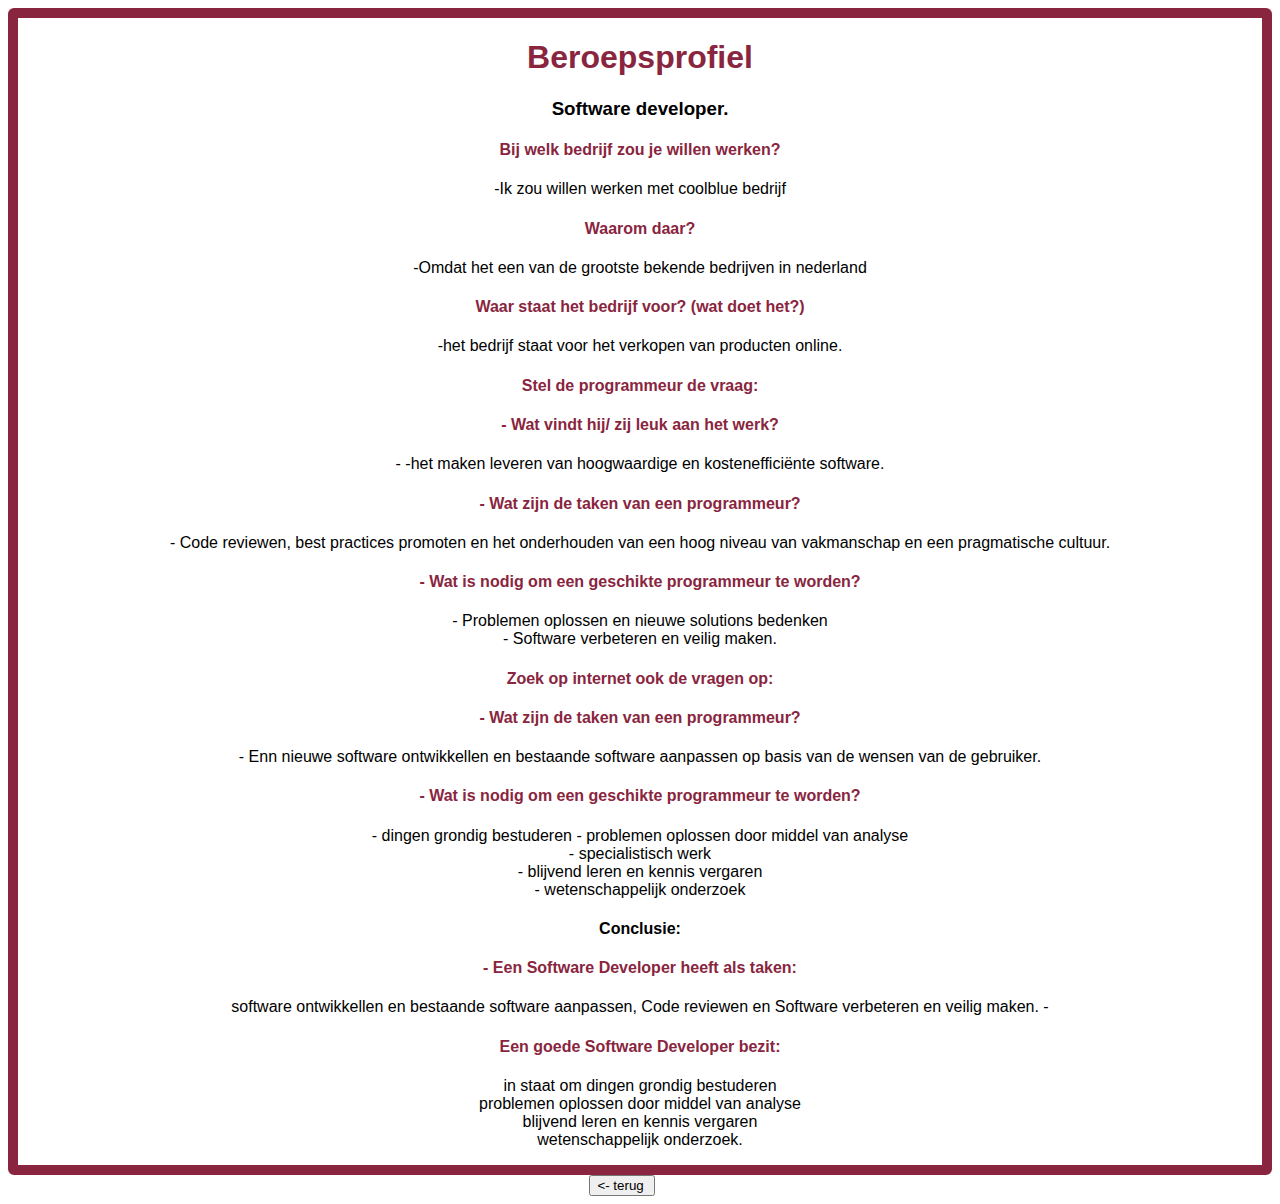
<file: brpfl.html>
<!DOCTYPE html>
<!DOCTYPE html>
<html lang="en">
<head>
     <!--Basics HTML5-->
     <meta charset="utf-8">
     <meta name="author" content="Zakaria Ennaji">
     <meta name="description" content="Portfolio">
     <meta http-equiv="X-UA-Compatible" content="IE-edge">
     <meta name="viewport" content="width=device-width, initial-scale=1">
     <link rel="shortcut icon" href="Imgs/favicon.ico">

                 <!--My Code-->
     <title>Beroeps profile</title>
     <link rel="stylesheet" type="text/css" href="CSS/reset.css">
     <link rel="stylesheet" type="text/css" href="CSS/style.css">
</head>
<body>
     <!-- ==================================== vragen en antwoorden =============================================-->
     <div class="brp">
         <h1 class="h4br">Beroepsprofiel </h1>
         <h3>Software developer.</h3>
         <h4 class="h4br">Bij welk bedrijf zou je willen werken? </h4>
         <p>-Ik zou willen werken met coolblue bedrijf</p>
         <h4 class="h4br">Waarom daar? </h4>
         <p>-Omdat het een van de grootste bekende bedrijven in nederland</p>
         <h4 class="h4br">Waar staat het bedrijf voor? (wat doet het?)</h4>
         <p>-het bedrijf staat voor het verkopen van producten online.</p>
         <h4 class="h4br">Stel de programmeur de vraag: </h4>
         <h4 class="h4br">-	Wat vindt hij/ zij leuk aan het werk? </h4>
         <p>-	-het maken leveren van hoogwaardige en kostenefficiënte software.</p>
         <h4 class="h4br">-	Wat zijn de taken van een programmeur? </h4>
         <p>-	Code reviewen, best practices promoten en het onderhouden van een hoog niveau van vakmanschap en een pragmatische cultuur.</p>
         <h4 class="h4br">-	Wat is nodig om een geschikte programmeur te worden? </h4>
         <p>-	Problemen oplossen en nieuwe solutions bedenken <br>
          -	Software verbeteren en veilig maken.
          </p>
          <h4 class="h4br">Zoek op internet ook de vragen op:</h4>
          <h4 class="h4br">-	Wat zijn de taken van een programmeur? </h4>
          <p>-	Enn nieuwe software ontwikkellen en bestaande software aanpassen op basis van de wensen van de gebruiker.</p>
          <h4 class="h4br">-	Wat is nodig om een geschikte programmeur te worden? </h4>
          <p>-	dingen grondig bestuderen
               -	problemen oplossen door middel van analyse <br>
               -	specialistisch werk <br>
               -	blijvend leren en kennis vergaren <br>
               -	wetenschappelijk onderzoek <br>
               </p>
               <h4>Conclusie:</h4>
               <h4 class="h4br">-	Een Software Developer heeft als taken:  </h4>
               <p>software ontwikkellen en bestaande software aanpassen, Code reviewen en Software verbeteren en veilig maken.
                    -	
                    </p>
                    <h4 class="h4br">Een goede Software Developer bezit: </h4>
                    <p>in staat om dingen grondig bestuderen <br>
                         problemen oplossen door middel van analyse <br>
                         blijvend leren en kennis vergaren <br>
                         wetenschappelijk onderzoek. <br>
                         </p>
                    </div>
                    <a href="index.html"> <input id="submit"  style="margin-left: 46%;" type="button" value="<- terug "> </a> 

</body>
</html>
</file>
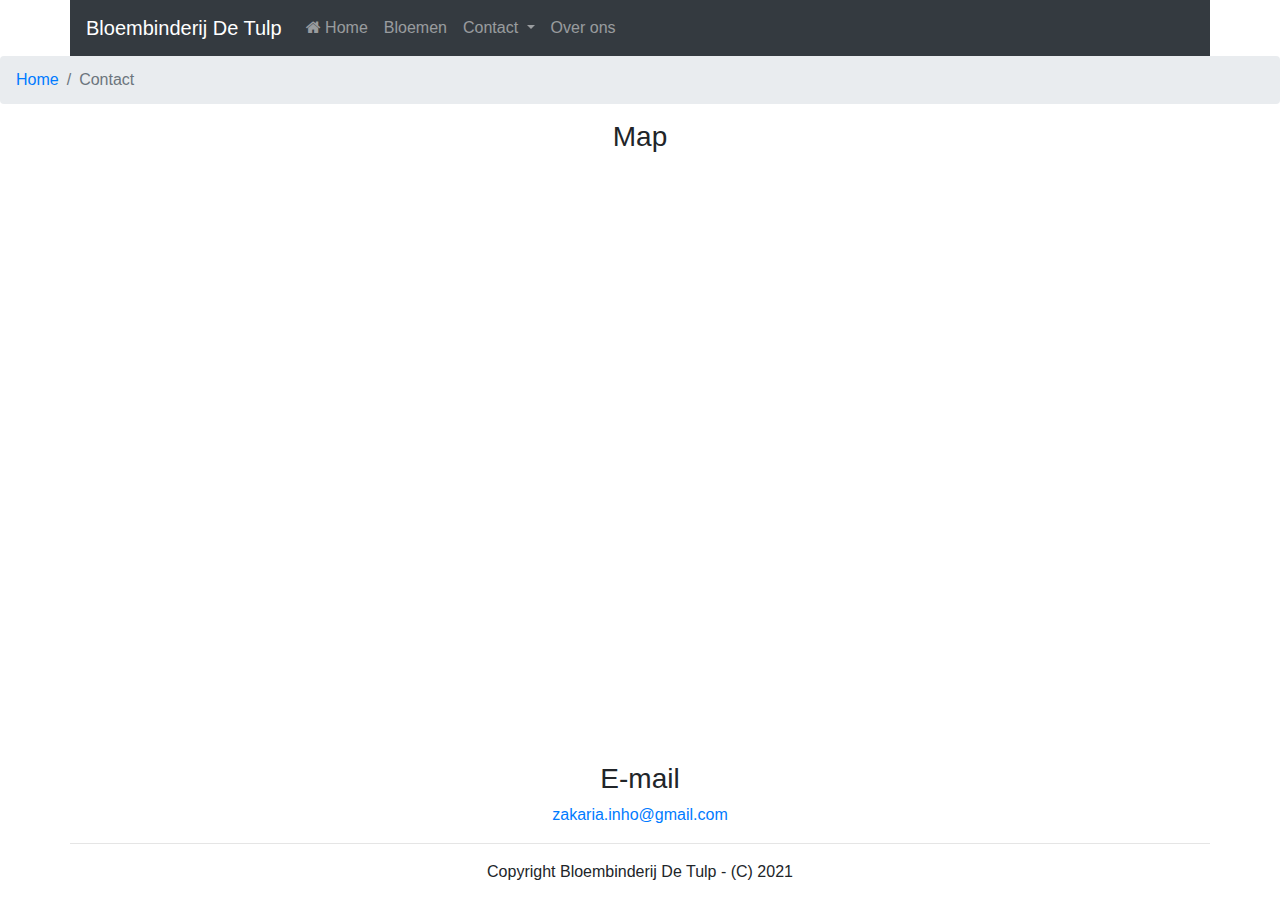
<file: projects/contact.html>
<!DOCTYPE html>
<html>
    <head>
        <meta charset="utf-8">
        <meta http-equiv="X-UA-Compatible" content="IE-edge">
        <meta name="viewport" content="width=device-width, initial-scale=1, shrink-to-fit=no">  <!-- bootstrap-->

        <link rel="stylesheet" href="../CSS/bootstrap.css">
        
        <link rel="stylesheet" href="../CSS/style.css">
        <link rel="stylesheet" href="https://cdnjs.cloudflare.com/ajax/libs/font-awesome/4.7.0/css/font-awesome.min.css">

        <title>Bootstrap</title>
    </head>
    <body>

                                <!--============================Navbar ============================-->
        <div class="container">
                <nav class="  navbar navbar-icon-top navbar-expand-lg navbar-dark bg-dark">
                    <a class="navbar-brand" href="index.html">Bloembinderij De Tulp</a>
                    <button class="navbar-toggler" type="button" data-toggle="collapse" data-target="#navbarSupportedContent" aria-controls="navbarSupportedContent" aria-expanded="false" aria-label="Toggle navigation">
                    <span class="navbar-toggler-icon"></span>
                    </button>
                
                    <div class="collapse navbar-collapse" id="navbarSupportedContent">
                    <ul class="navbar-nav mr-auto">
                        <li class="nav-item ">
                        <a class="nav-link " href="index.html"> <i class="fa fa-home"></i> Home <span class="sr-only">(current)</span></a>
                        </li>
                        <li class="nav-item">
                        <a class="nav-link  " href="#card">Bloemen</a>
                        </li>
                        <li class="nav-item dropdown">
                        <a class="nav-link dropdown-toggle" href="#" id="navbarDropdown" role="button" data-toggle="dropdown" aria-haspopup="true" aria-expanded="false">
                            Contact
                        </a>
                        <div class="dropdown-menu" aria-labelledby="navbarDropdown">
                            <a class="dropdown-item" href="contact.html">Contact gegevens</a>
                            <a class="dropdown-item" href="map.html">Map</a>
                            <div class="dropdown-divider"></div>
                            <a class="dropdown-item" href="mailto:zakaria.inho@gmail.com">E-mail</a>
                        </div>
                        </li>
                        <li class="nav-item">
                        <a class="nav-link " href="#">  Over ons</a>
                        </li>
                    </ul>
                    
                    </div>
                </nav>
        </div>
                                <!--===========================breadcrumb============================-->

        <nav aria-label="breadcrumb">
            <ol class="breadcrumb">
              <li class="breadcrumb-item"><a href="#">Home</a></li>
              <li class="breadcrumb-item active" aria-current="page">Contact</li>
            </ol>
          </nav>

        <!--===========================Map=============================-->
<div class="container">
    <h3 class="d-flex justify-content-center">Map</h3>
    <div   class="d-flex justify-content-center"  style="width: 100%"><iframe width="720" height="600" frameborder="0" scrolling="no" marginheight="0" marginwidth="0" src="https://maps.google.com/maps?width=720&amp;height=600&amp;hl=en&amp;q=pretoriusstraat+(bloembenderij)&amp;t=&amp;z=13&amp;ie=UTF8&amp;iwloc=B&amp;output=embed"></iframe><a href="https://www.maps.ie/route-planner.htm"></a></div>
</div>

<h3 class="d-flex justify-content-center">E-mail</h3>
<a class="d-flex justify-content-center" href="mailto:zakaria.inho@gmail.com">zakaria.inho@gmail.com</a>









        
                                       <!--===========================Footer (C)=============================-->
                                       <div class="container">
                                        <div class="row">    
                                            <div class="col">       
                                                <hr/>       
                                                    <p class="text-center"> 
                                                        Copyright Bloembinderij De Tulp - (C) 2021 
                                                    </p>    
                                                </div>
                                            </div>
                                     </div>
        </div>

    <script src="../JS/script.js"></script>
    <script src="../JS/jquery-3.5.1.min.js"></script>
    <script src="../JS/bootstrap.min.js"></script>
</body>

</html>
</file>
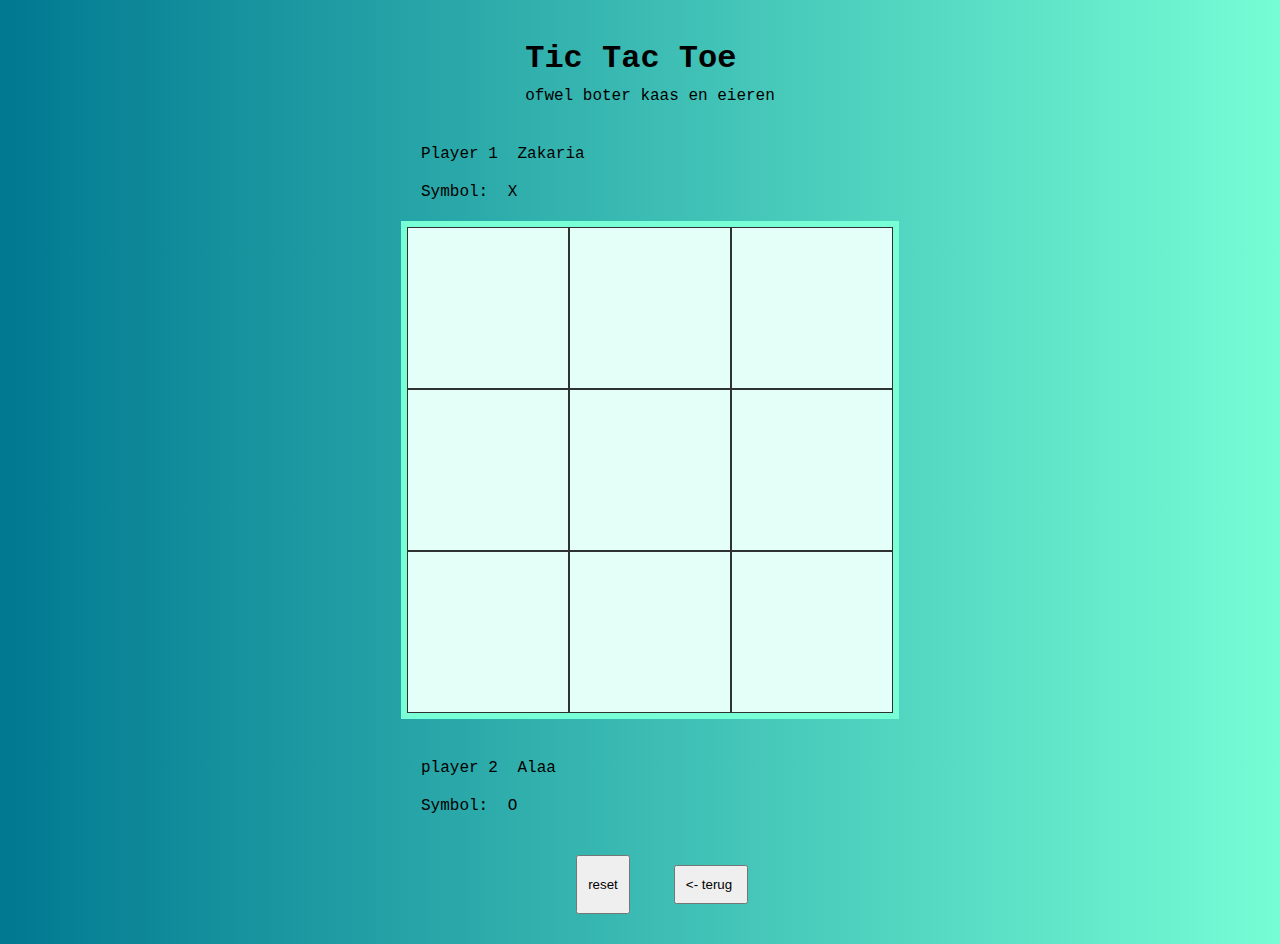
<file: projects/tictactoe.html>
<!DOCTYPE html>
<html lang="en">
  <head>
    <meta charset="UTF-8">
    <meta http-equiv="X-UA-Compatible" content="IE=edge">
    <meta name="viewport" content="width=device-width, initial-scale=1.0">
    <title>Boter Kaas eieren</title>
    <link rel="stylesheet" href="../CSS/tictactoe/tictactoe.css">
  </head>
  <body>
    <header>
      <h1>Tic Tac Toe</h1>
      <span>ofwel boter kaas en eieren</span>
    </header>
    <main>
      <div>
        <p>Player 1 <span class="pl-lb1"></span></p>
        <p>Symbol: <span class="syb-lb1"></span></p>
      </div>
        <!-- 
          Make a board (class .board) with fields (class .field)
          Do not forget to add styling (grid layout)
        -->
        <div class="board">
          <div class="field"></div>
          <div class="field"></div>
          <div class="field"></div>  
          <div class="field"></div>
          <div class="field"></div>
          <div class="field"></div>  
          <div class="field"></div>
          <div class="field"></div>
          <div class="field"></div>  
        </div>
        <h2 class="game-status"></h2>
        

      <div>
        <p>player 2 <span class="pl-lb2"></span></p>
        <p>Symbol:  <span class="syb-lb2"></span></p>
      </div>
    </main>
    
    <div style="display: flex;">
      <button class="reset-btn">reset</button>

      <a href="../projects.php"> <input id="trgbtn"  style="margin-left: 46%;" type="button" value="<- terug "> </a> 

    </div>
    <script type="module" src="../JS/tictactoejs/main.js"></script>
  </body>
</html>
</file>
<file: CSS/style.css>
@import url(sections/projects_pagina.css);
@import url(sections/navbaar.css);
@import url(sections/hero.css);
@import url(sections/kennis.css);
@import url(sections/projects.css);
@import url(sections/contact.css);
@import url(sections/footer.css);
@import url(responsive.css);

::-webkit-scrollbar {
  width: 11px;

  background-color: white;
}
::-webkit-scrollbar-track {
  box-shadow: inset 0 0 2.5px rgba(0, 0, 0, 0.5);
}
::-webkit-scrollbar-thumb {
  background: linear-gradient(45deg, #89253e, #3a6186);
}

.dark-btn {
  height: 30px;
  margin-top: 6px;
}
.body-dark {
  background-color: #292c35;
}
.body-light {
  background-color: rgb(248, 248, 248);
}
.clrfnt {
  color: white;
}

.txt2 {
  color: turquoise;
}

.brp {
  text-align: center;
  border: 10px solid #89253e;
  border-radius: 6px;
}
.h4br {
  color: #89253e;
}

.dark-btn {
  border-radius: 15px;
  color: #89253e;
  background-color: white;
  border: 2px solid #89253e;
}
</file>
<file: CSS/tictactoe/tictactoe.css>
* {
  margin: 0;
  padding: 10px;
}

html,
body {
  background: linear-gradient(to right, #007991, #78ffd6);
  width: 100%;
  display: flex;
  flex-direction: column;
  align-items: center;
  font-family: "Courier New", Courier, monospace;
}

/* Add correct CSS here for a grid overview */
.board {
  display: grid;
  grid-template-columns: auto auto auto;
  background-color: #78ffd6;
  padding: 6px;
}
.field {
  width: 20px;
  height: 20px;
  background-color: rgba(255, 255, 255, 0.8);
  border: 1px solid rgba(0, 0, 0, 0.8);
  padding: 70px;
  text-align: center;
  font-size: 100px;
  font-family: Lucida Handwriting;
  display: flex;
  justify-content: center;
  align-items: center;
}
</file>
